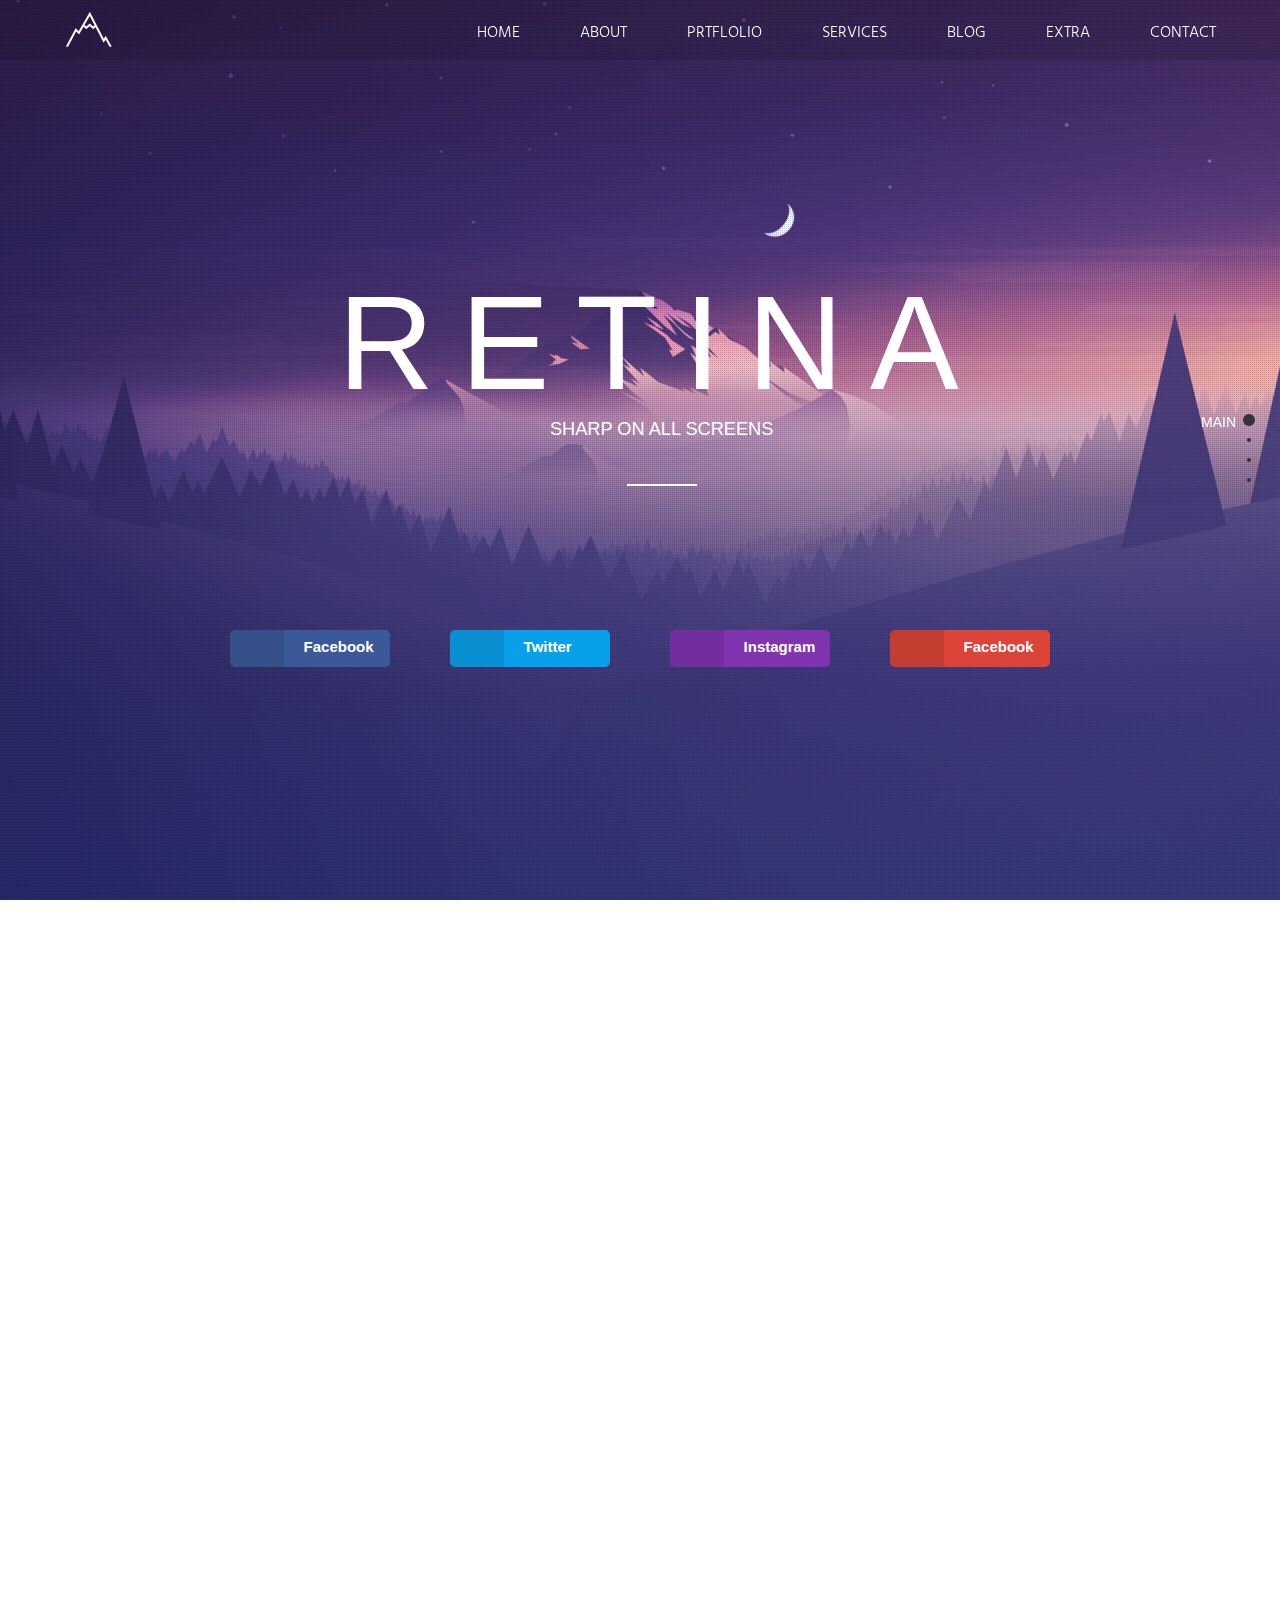
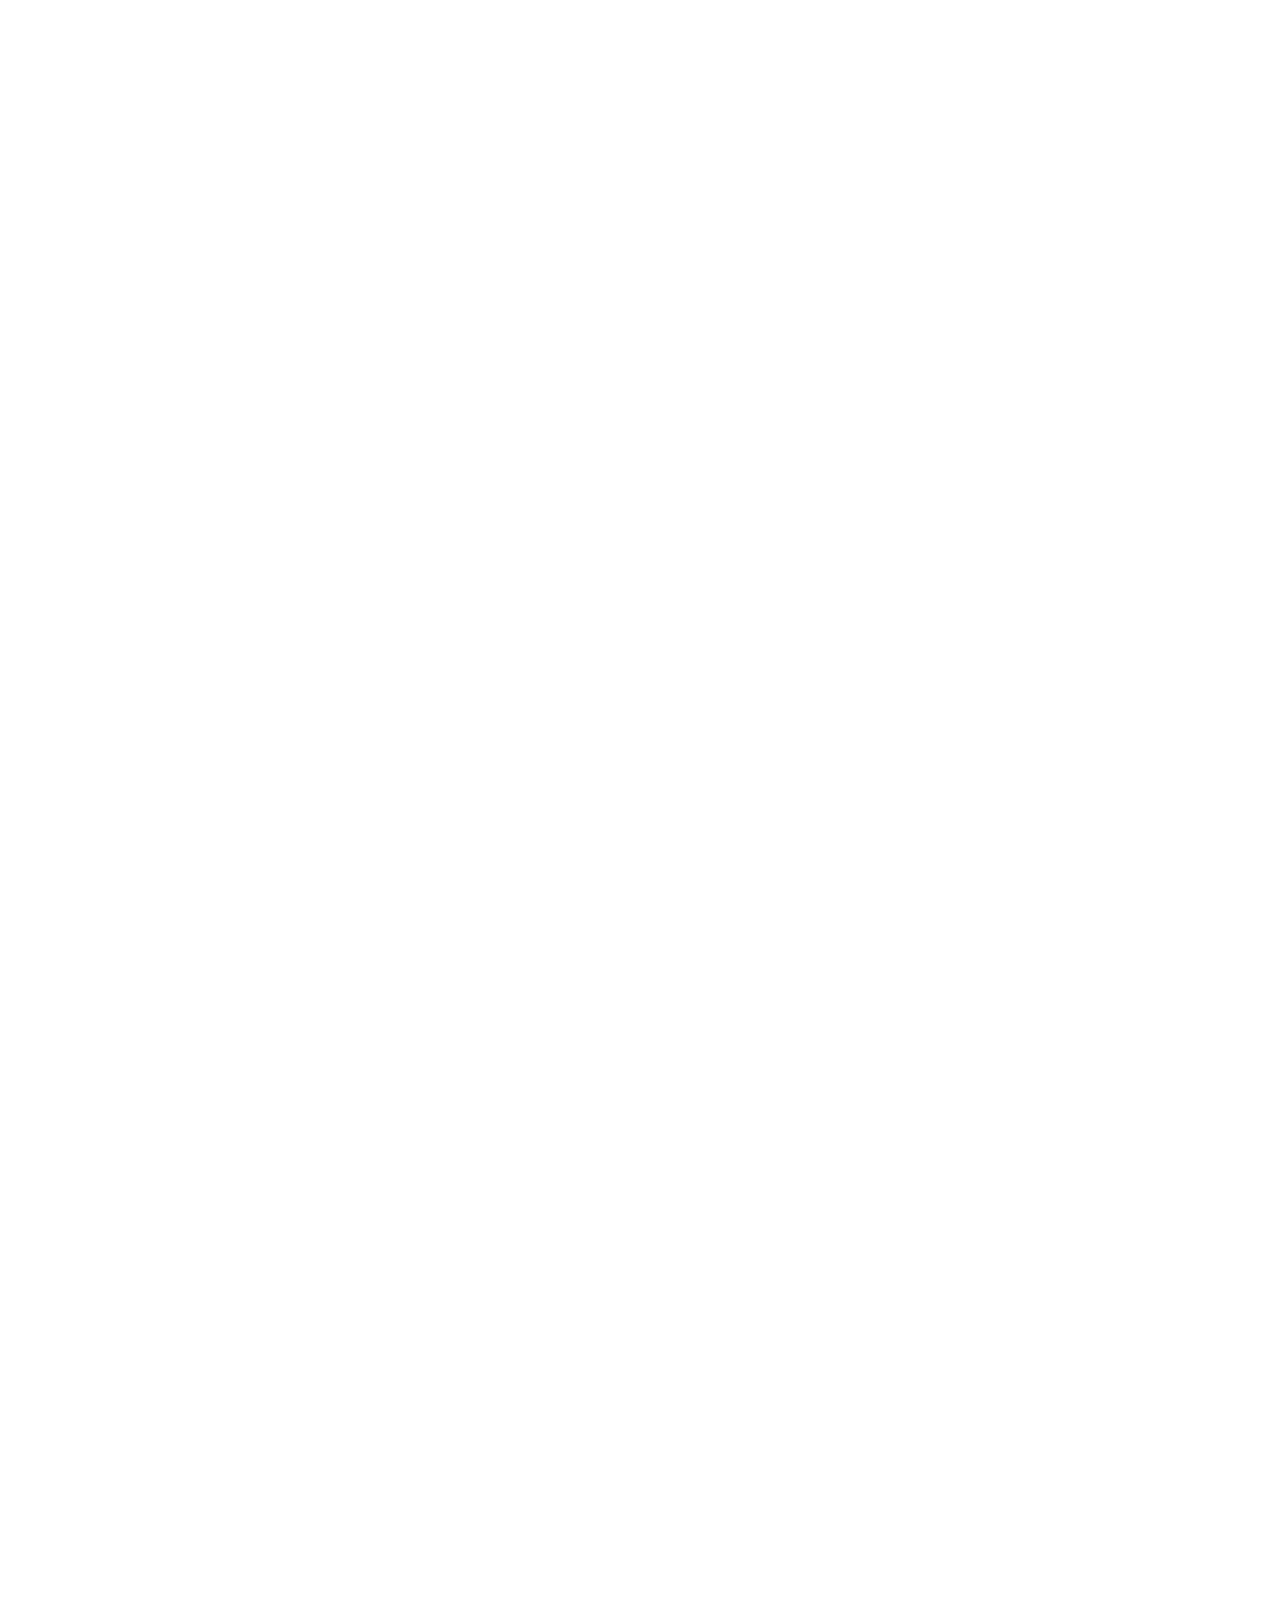
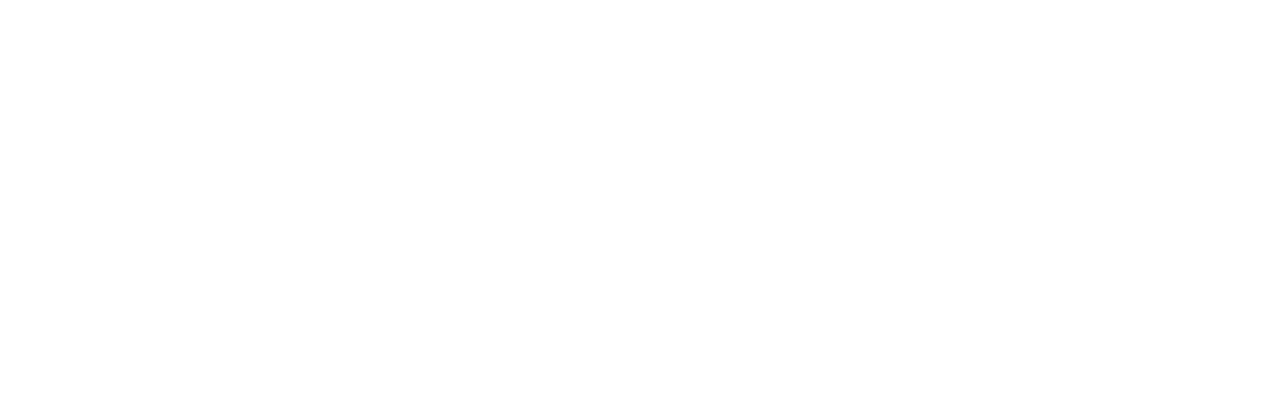
<file: index.html>
<!DOCTYPE html>
<html lang="ko">
<head>
  <meta charset="UTF-8">
  <meta name="viewport" content="initial-scale=1, maximum-scale=1">
  <meta property="og:type" content="website">
  <meta property="og:title" content="여덟번째 사이트"/>
  <meta property="og:url" content="http://dkdkwl.dothome.co.kr/site8/"/>
  <meta property="og:description" content="디자인 포트폴리오 사이트입니다."/>
  <meta property="og:image" content="http://dkdkwl.dothome.co.kr/site8/imgs/og.jpg"> 
  <meta name="keywords" content="dkdkwl, 아아지, 포트폴리오, 나만의 사이트">
  <meta name="author" content="dkdkwl">

  <title>여덟번째 사이트</title>
  <!-- 아래에 script 3.3.1.min.js 와 fullpage.js / link full_page.css는 무조건 작성이 되어아햡니다 -->
  <script src="js/jquery-3.3.1.min.js"></script>
  <script src="js/jquery.fullPage.js"></script>
  <link rel="stylesheet" href="css/jquery.fullPage.css">
  <link rel="stylesheet" href="css/comm.css">
  <link rel="shortcut icon" href="imgs/favicon.ico" type="image/x-icon" />
  <link rel="stylesheet" href="https://use.fontawesome.com/releases/v5.0.13/css/all.css" integrity="sha384-DNOHZ68U8hZfKXOrtjWvjxusGo9WQnrNx2sqG0tfsghAvtVlRW3tvkXWZh58N9jp" crossorigin="anonymous">
  <!-- 아래는 구글 웹폰트에 대한 링크입니다 없어도 되고 있어도 됩니다. -->
  <link href="https://fonts.googleapis.com/css?family=Hind+Siliguri|Josefin+Sans|Raleway" rel="stylesheet">

</head>
<body>
 <div class="header">
  <div class="gnb">
   <h1 class="logo"><a href="#"><img src="imgs/logo_w.png" alt=""></a></h1>
   <div class="wrap_menubar">
    <ul class="menubar">
     <li><a href="#">HOME</a></li>
     <li><a href="#">ABOUT</a></li>
     <li><a href="#">PRTFLOLIO</a></li>
     <li><a href="#">SERVICES</a></li>
     <li><a href="#">BLOG</a></li>
     <li><a href="#">EXTRA</a></li>
     <li><a href="#">CONTACT</a></li>
  </ul>
</div>
</div>
</div>
<div id="wrapper"><!--id의 이름(wrapper)는 절대로 수정하면 안됩니다. -->
  <!--마찬가지로 아래에 section <div>는 class의 이름을 절대로 수정하면 안됩니다.
     하지만 id의 이름은 마음대로 지정해서 css를 바꾸어 줄 수 있습니다 -->

     <!-- !!wrapper<div>안에 setcion<div>가 5개가 있으면 페이지가 5개가 자동으로 생성되고 setcion이 3개가 있으면 3개의 페이지가 자동으로 생성됩니다.!! 섹션안에 꾸미면서 제작을 하면 됩니다. -->
      <div class="section" id="first_page">
       <div class="contents_first">
        <h2>RETINA</h2>
        <h3>SHARP ON ALL SCREENS</h3>
        <div class="boder_bottom">
        </div>
     </div>
     <div class="contents_first2">
       <div class="wrap_button">
        <div class="area_button">
         <a href="#" class="g_b button1">
            <span class="bold_color"></span>
            <i class="fab fa-facebook-f"></i>
            <p>Facebook</p>
         </a>	
      </div>
      <div class="area_button">
         <a href="#" class="g_b button2">
            <span class="bold_color"></span>
            <i class="fab fa-twitter"></i>
            <p>Twitter</p>
         </a>
      </div>
      <div class="area_button">
         <a href="#" class="g_b button3">
            <span class="bold_color"></span>
            <i class="fab fa-instagram"></i>
            <p>Instagram</p>
         </a>
      </div>
      <div class="area_button">
         <a href="#" class="g_b button4">
            <span class="bold_color"></span>
            <i class="fab fa-google-plus-g"></i>
            <p>Facebook</p>
         </a>
      </div>
   </div>
</div>


</div>
<div class="section" id="two_page">
 <div class="contents_two">
  <div class="contents_txt">
   <h1>THE IN SOMETHING</h1>
   <h2>WORK & PLAY</h2>
   <p><span>T</span>he world's most powerful website builder which takes the "live website creation" to next level.<br>
     Massive Dynamic is created by a team of 12 experienced professional developers and designers.<br>
  The team has focused on user experience and ease of use in every aspect of this project.</p>   
</div>
</div>
</div>
<div class="section" id="three_page">
   <div class="contents_three">
    <div class="three_img_list">
       <div class="col_1">
         <div class="big_img">
            <img src="imgs/big_img.png" alt="">
         </div>
      </div>
      <div class="col_2">
         <div class="default_img">
            <img src="imgs/default_img1.png" alt="">
         </div>
         <div class="default_img">
            <img src="imgs/default_img2.png" alt="">
         </div>
      </div>
      <div class="row_1">
         <div class="small_img">
            <img src="imgs/small_img1.png" alt="">
         </div>
         <div class="small_img">
            <img src="imgs/small_img2.png" alt="">

         </div>
         <div class="small_img">
            <img src="imgs/small_img3.png" alt="">

         </div>
      </div>
   </div>
</div>
</div>
<div class="section" id="four_page">
   <div class="four_content"></div>
   <div class="four_footer">
      <div class="four_footerA">
         <div class="wrap_footerA">
            <div class="footerA_left">
               <h2>COMAR</h2>
               <p>2017 MAINFATTURA MARIO COLOMBO. SPA VIA OLMPIA 3 -20900 -MONZA (MB) ITALIA</p>
            </div>
            <div class="footerA_right">
               <p>TERMINI E CONDIZIONI - COOKIE POLICY</p>
            </div>
         </div>
      </div>
      <div class="four_footerB">
         <div class="wrap_footerB_center">
            <div class="footerB_center">
               <div class="footerB_left">
                  <span><i class="fas fa-cloud"></i>
                  </span>   
               </div>

               <div class="footerB_right">
                  <h3>This original One Page website was reviewed by rob Hope</h3>
                  <p>I started One Page Love back in 2008 and want to keep adding more value.
                  Please tweet or email me with suggestions or any questions.</p>
               </div>
            </div>
         </div>
         
      </div>
   </div>
</div>
<!-- 스트립트의 기본설정입니다 보통 body안 끝에 넣어주면 됩니다. -->
<script type="text/javascript">
  $(document).ready(function(){
    $('#wrapper').fullpage({
               // 네비게이션의 설정입니다.
               menu: '#menu',
               lockAnchors: true,
               verticalCentered: false,
           // sectionsColor=각 섹션별 색상을 지정해 줍니다 ex) ['#fff, #red, #blue, ...']
           sectionsColor: [''],
           navigation: true,
           // 오른쪽 네비게이션바의 위치를 설정해 줍니다
           navigationPosition: 'right',
           // 네이게이션에 이름을 설정합니다.
           // 오른쪽 네비게이션에 각섹션별 이름을 확인시켜줍니다.
           navigationTooltips: ['MAIN', 'ABOUT', 'three_page', 'page'],
           showActiveTooltip: 'true',
           slidesNavigation: 'true',
           slidesNavPosition: 'bottom',
           // 마지막 페이지에서 다시 되돌아갑니다.
           // loopBottom: true,
		 	//페럴렉스의 사용여부의 관한 내용입니다.	
		 	parallax: true,
         parallaxOptions: {type: 'reveal', percentage: 62, property: 'translate'},
      });
 });
</script>
<script type="text/javascript">
   $(".menubar li").click(function() {
    /* Act on the event */
    $(".menubar li").removeClass('on');
    $(this).addClass('on');
 });
</script>
</body>
</html>
</file>
<file: css/comm.css>
@charset "utf-8";

/* reset */
body,div,dl,dt,dd,ul,ol,li,h1,h2,h3,h4,h5,h6,pre,code,form,fieldset,legend,textarea,p,blockquote,th,td,input,select,textarea,button {margin:0;padding:0}
fieldset,img {border:0 none}
dl,ul,ol,menu,li {list-style:none}
blockquote, q {quotes: none}
blockquote:before, blockquote:after,q:before, q:after {content:'';content:none}
input,select,textarea,button {vertical-align:middle}
button {border:0 none;background-color:transparent;cursor:pointer}
body {background:#fff}
body,th,td,input,select,textarea,button {font-size:14px;line-height:1.5;font-family:'Noto Sans','맑은고딕', 'Malgun Gothic','돋움',dotum,sans-serif;color:#333} /* color값은 디자인가이드에 맞게사용 */
a {color:#333;text-decoration:none}
a:active, a:hover {text-decoration:none}
address,caption,cite,code,dfn,em,var {font-style:normal;font-weight:normal}

/*상단에 gnb 메뉴에 들어간 폰트입니다.*/
/*font-family: 'Raleway', sans-serif;
font-family: 'Josefin Sans', sans-serif;
font-family: 'Hind Siliguri', sans-serif;*/

/*헤더 설정입니다*/

#first_page{
	background: url(../imgs/firsh_bg.jpg) center no-repeat;
	background-size: cover;
	text-align: center;
}
#first_page::before{
	position: absolute;
	background:  url(../imgs/grid.png) 0 0 repeat;
	top: 0;
	left: 0;
	content: "";
	width: 100%;
	height: 100%;
}
.header{
	position: fixed;
	z-index: 100;
	width: 100%;
	top: 0;
	left: 0;
	background: rgba(0,0,0,.1);
	height: 60px;
}
.logo{
	padding: 5px 0 0 5%;
	float: left;
}
.wrap_menubar{
	float: right;
	padding : 20px 5% 0 0; ;
}
.menubar li{
	float: left;
	padding-left: 60px;
}
.menubar li a{
	position: relative;
	font-family: 'Hind Siliguri', sans-serif;
	color: #fff;
	font-weight: lighter;
	font-size: 16px;
	letter-spacing: -1;
	transition-duration: 0.5s;
	transition-property: all;
}
.menubar li a:hover{
	color: #BE4058FF;
}
/*마우스를 오버 했을때 메뉴바 밑에 밑줄이 생기게 어떻게..*/

.menubar li a:hover::after{
	position: absolute;
	width: 100%;
	height: 3px;
	background: #BE4058FF;
	bottom: -10px;
	left: 0;
	content: ""	;	
}

.menubar .on a{
	position: relative;
	color: #BE4058FF;
	transition-duration: 0.5s;
	transition-property: all;
}
.menubar .on a:after{
	position: absolute;
	width: 100%;
	height: 3px;
	background: #BE4058FF;
	bottom: -10px;
	left: 0;
	content: ""	;
}

.contents_first{
	position: absolute;
	top: 30%;
	left: 50%;
	margin-left: -302px;
	display: inline-block;
	color: #fff;
	text-align: center;
}
.contents_first h2{
	display: inline-block;
	font-weight: lighter;
	letter-spacing: .2em;
	font-size: 9.5em;
	line-height: 1.1;

}
.contents_first h3{
	font-weight: lighter;
	font-size: 1.3em;
}
.boder_bottom{
	display: inline-block;
	height: 10px;
	width: 70px;
	padding-top: 30px;
	border-bottom: 2px solid #fff;
}
.g_b{	
	position: relative;
	display: block;
	overflow: hidden;
	color: #fff;
	text-align: left;
	width: 160px;
	height: 37px;
	background: #3b5998;
	border-radius: 5px;
}
.g_b span{
	display: inline-block;
	position: absolute;
	top: 0;
	left: 0;
	background-color:rgba(0,0,0,0.1);
	padding: 27px;
	z-index: 100;
}
.g_b:before{
	content: "";
	transition-duration: 0.3s;
	transition-property: all;
}
.g_b:hover::before{
	position: absolute;
	top: 0;
	left: 0;
	display: block;
	width: 100%;
	height: 100%;
	content: "";
	background: rgba(0,0,0,0.1);
}
.g_b i, .g_b p{
	position: absolute;
	top: 15%;
	left: 46%;
	font-size: 15px;
}
.g_b i{
	top: 22%;
	left: 12%;
	font-size: 22px;
	z-index: 100;
}
.g_b p{
	font-size: 15px;
	font-weight: 700;
}
.button1{
	background: #3b5998;
}
.button2{
	background: #08a0e9;
}
.button3{
	background: #8134af;
}
.button4{
	background: #db4437;
}
.wrap_button{
	display: flex;
	justify-content: space-around;
}
.wrap_button .area_button{
	padding: 0 30px;
}
.contents_first2{
	position: absolute;
	top: 70%;
	left: 50%;
	margin-left: -440px;
}
#two_page{
	position: relative;
	background-color: #252561;
	background: url(../imgs/two_bg.jpg) center no-repeat;
	background-size: cover;
	text-align: center;
}
.contents_two{
	position: absolute;
	top: 35%;
	left: 70%;
	margin-left: -320px;
	display: inline-block;
}
.contents_two h1  .contents_two h2, .contents_two p{
	color: #333;
	letter-spacing: .03em;
	font-family: 'Hind Siliguri', sans-serif;	
}
.contents_two h1{
	font-size: 14px;
	color: #fff;
	letter-spacing: 0.1em;
}
.contents_two h2{
	font-size: 50px;
	padding-top: 7px;
	font-weight: 700;
}
.contents_two p{
	font-size: 16px;
	padding-top: 15px;
	line-height: 1.7em;
}
.contents_two p span{
	font-size: 30px;
	font-weight: 700;
}
/*어떻게 설정을 해야할지 모르겠다.. 안됀다.*/

/*	.col_2 div:nth-child(2) img{*/

	.wrap_button .area_button:nth-child(3) i{
		left: 11%;
	}
	.wrap_button .area_button:nth-child(4) i{
		left: 11%;
	}
/*#two_page::before{
	position: absolute;
	background:  url(../imgs/grid.png) 0 0 repeat;
	top: 0;
	left: 0;
	content: "";
	width: 100%;
	height: 100%;
	}*/
	#three_page{
		position: relative;
		background-color: #252561;
		background: url(../imgs/trith_bg.jpg) center center no-repeat;
		background-size: cover;
		width: 100%;
	}
	.contents_three{
		display: flex;
		align-items: center;
		justify-content: center;
		text-align: center;
		height: 100%;
	}
	.three_img_list{

		width: 55%;
		height: 60%;
		display: inline-flex;
		justify-content: space-between;
		flex-wrap: wrap;
	}
	.col_1>div, .col_2>div, .row_1>div{
		box-sizing: border-box;
		border: 3px solid #fff;
		box-shadow: .2em .2em .27em #125566;
	}

	.col_1{
		height: 49.5%;
		width: 40%;
	}
	.col_1 .big_img{
		height: 100%;
		width: 100%;

		/*		background: dodgerblue;*/
	}
	.col_1 .big_img img, .col_2 .default_img img, .row_1 .small_img img{
		width: 100%;
		height: 100%;
		object-fit: cover;
		object-position: 50%;		
	}
	.col_2 .default_img img{

		object-position: 50% 10%;	
	}
	.col_2 div:nth-child(2) img{
		object-position: 50% 73%;	
	}
	.row_1 .small_img img{
		object-position: 50% 30%;	
	}
	.col_2{
		display: flex;
		flex-direction: column;
		justify-content: space-between;
		height: 49.5%;
		width: 59%;
	}
	.col_2 .default_img{
		width: 100%;
		height:48%;
	}

	.row_1{
		display: flex;
		justify-content: space-between;
		width: 100%;
		height: 49.5%;
		margin-top: 10px;
	}
	.row_1 .small_img{
		width: 32.7%;
		height: 100%;
	}
	#four_page{
		position: relative;
		font-family: 'Josefin Sans', sans-serif;
	}
	.four_content{
		width: 100%;
		height: 100%;
		background: url(../imgs/four.jpg) center no-repeat;
		background-size: cover;
		text-align: center;
	}
	.four_footer{
		display: block;
		position: absolute;
		bottom: 0;
		left: 0;
		width: 100%;
		text-align: left;
	}
	.four_footerA{
		overflow: hidden;
		padding: 15px 0;
		background: #eee;
		text-align: center;
		font-weight: 500;
	}	
	.wrap_footerA{
		display: inline-block;
		width: 80%;
	}
	.footerA_left{
		text-align: left;
		float: left;
	}
	.footerA_left h2{
		font-size: 30px;
	}
	.footerA_right{
		text-align: right;
		padding-top: 10px;
		float: right;
	}
	.four_footerB{
		text-align: center;
		width: 100%;
		padding: 30px 0;
		background: #fff;

	}
	.wrap_footerB_center{
		display: inline-block;
		text-align: left;	
		width: 40%;
	}
	.footerB_center{
		display: flex;
		align-items: center;
	}
	.footerB_left{
		float: left;
	}
	.footerB_left i{
		font-size: 50px;
		padding: 0 25px;
	}
	.footerB_right{
		float: left;
		font-weight: 500;
	}
</file>
